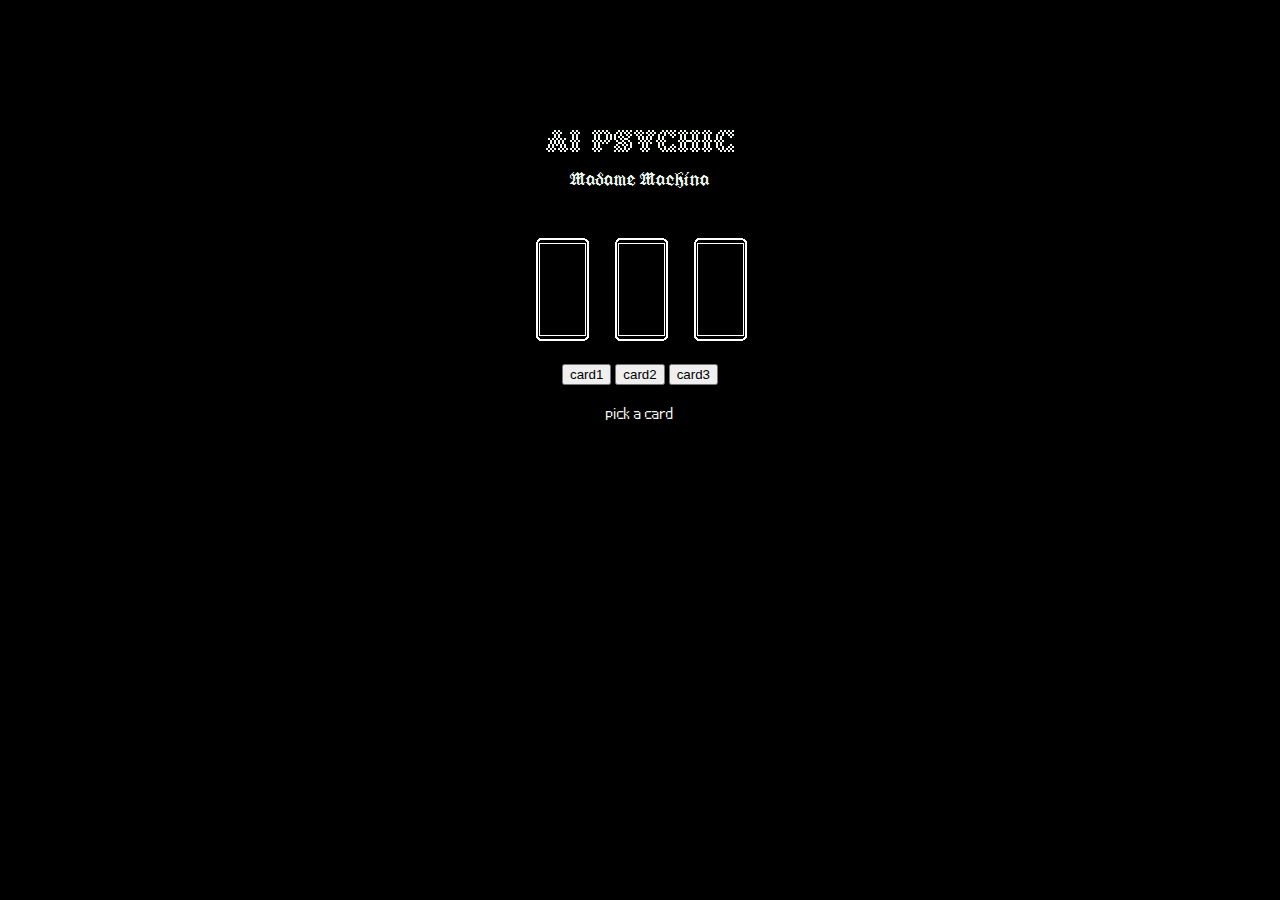
<file: CL_project1/index.html>
<!DOCTYPE html>
<html lang="en">

<head>
    <meta charset="UTF-8">
    <meta http-equiv="X-UA-Compatible" content="IE=edge">
    <meta name="viewport" content="width=device-width, initial-scale=1.0">
    <title>AI PSYCHIC</title>
    <link href="style.css" rel="stylesheet" />
</head>

<body>
    <div class="logo">
        <img alt="logo ai psychic" src="media\logo.png"></img>
        <p id="madame">Madame Machina</p>
    </div>

    <section class="project_container">
        <div>
            <img alt="card" src="media\card.png"></img>
            <img alt="card" src="media\card.png"></img>
            <img alt="card" src="media\card.png"></img>
        </div>
        <div class="cards">
            <button id="cardButton1">card1</button>
            <button id="cardButton2">card2</button>
            <button id="cardButton3">card3</button>
        </div>
        <p class="text">pick a card</p>
        <div class="info">
        <p class="text" id ="cardName"></p>
        <p class="text" id ="cardMeaning"></p>
        </div>

        
    </section>

   

    <script src="app.js"></script>
</body>

</html>
</file>
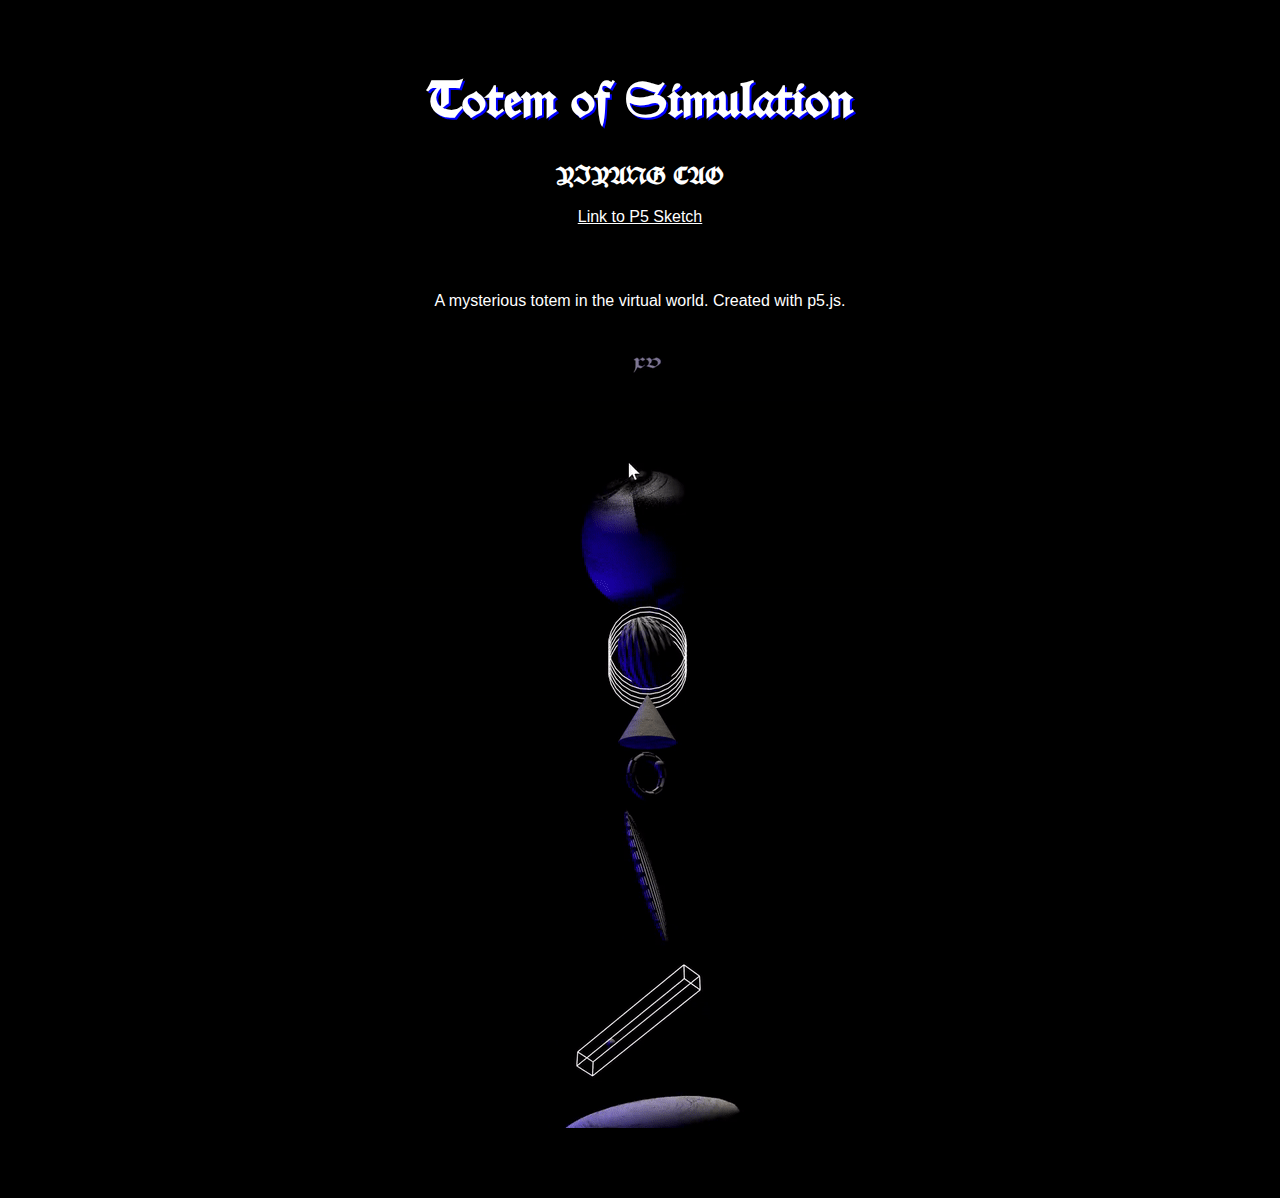
<file: CL_w0/index.html>
<html>
    <head>
        <title>Totem of Simulation</title>
        <link href="./style.css" rel="stylesheet"/>
    </head>
    <body>
        <h1>Totem of Simulation</h1>
        <h2>YIYANG CAO</h2>
        <a href="https://editor.p5js.org/lsdhoney/sketches/hTwNeBYOg" id="link"> Link to P5 Sketch</a>
        <p> A mysterious totem in the virtual world. Created with p5.js. </p>
        <div></div>
        <img alt="totem of simulation gif" src="ToS.gif"></img>
    </body>

</html>
</file>
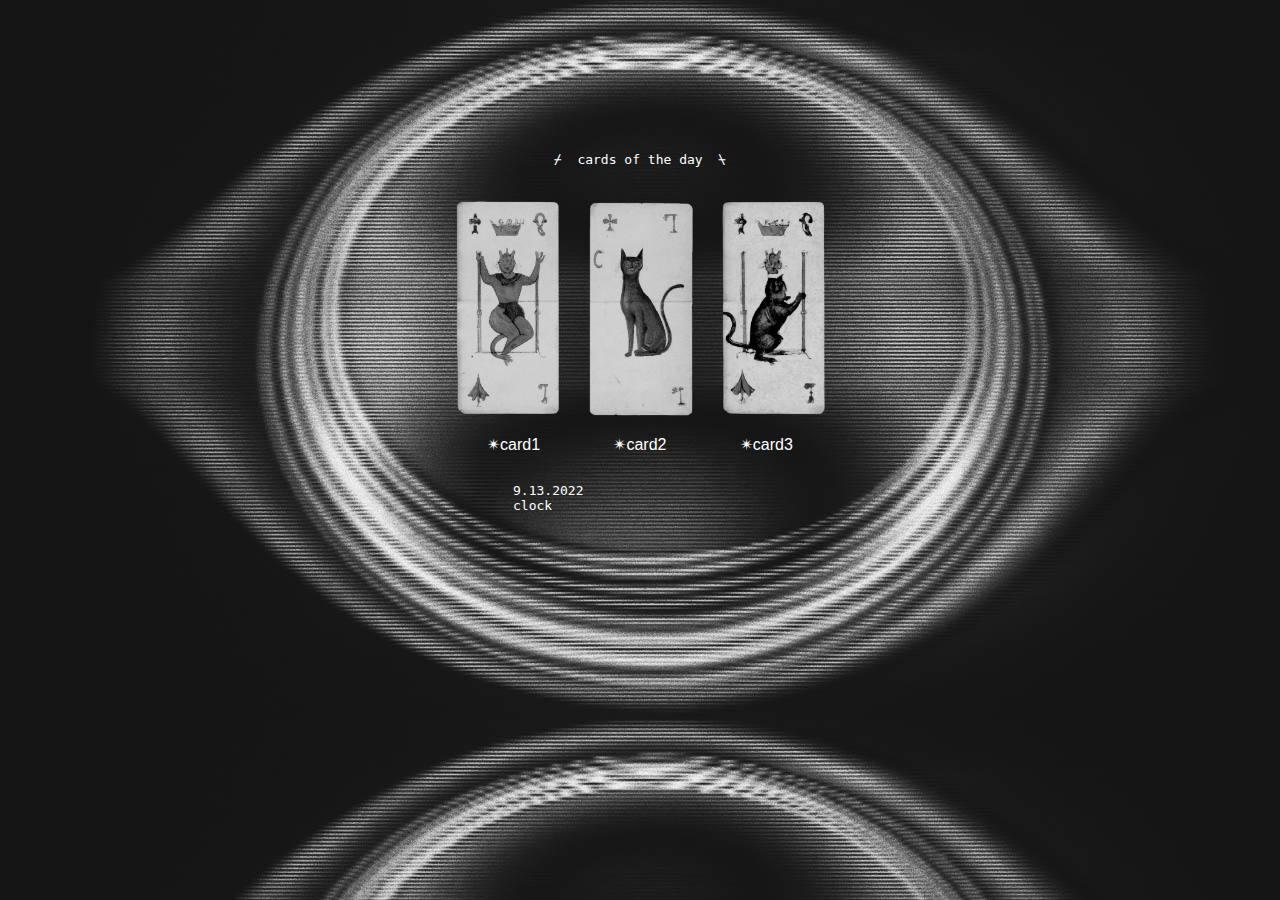
<file: CL_w1/index.html>
<!DOCTYPE html>
<html lang="en">
<head>
    <meta charset="UTF-8">
    <meta http-equiv="X-UA-Compatible" content="IE=edge">
    <meta name="viewport" content="width=device-width, initial-scale=1.0">
    <title>Daily Draw</title>
    <link href="./style.css" rel="stylesheet"/>
</head>
<body>
    <section class="main_box">
        <pre class="title">⌿  cards of the day  ⍀</pre>
        <section class="content">
            <img class="card" src="card2.png" alt="card1"/>
            <img class="card" src="cat.png" alt="card2"/>
            <img class="card" src="card3.png" alt="card3"/>
        </section>
        <section class="description">
            <p class="text">✴card1</p>
            <p class="text">✴card2</p>
            <p class="text">✴card3</p>
        </section>
        <pre class="text">
        9.13.2022
        clock
        </pre>
       
       
    </section>
    
</body>
</html>
</file>
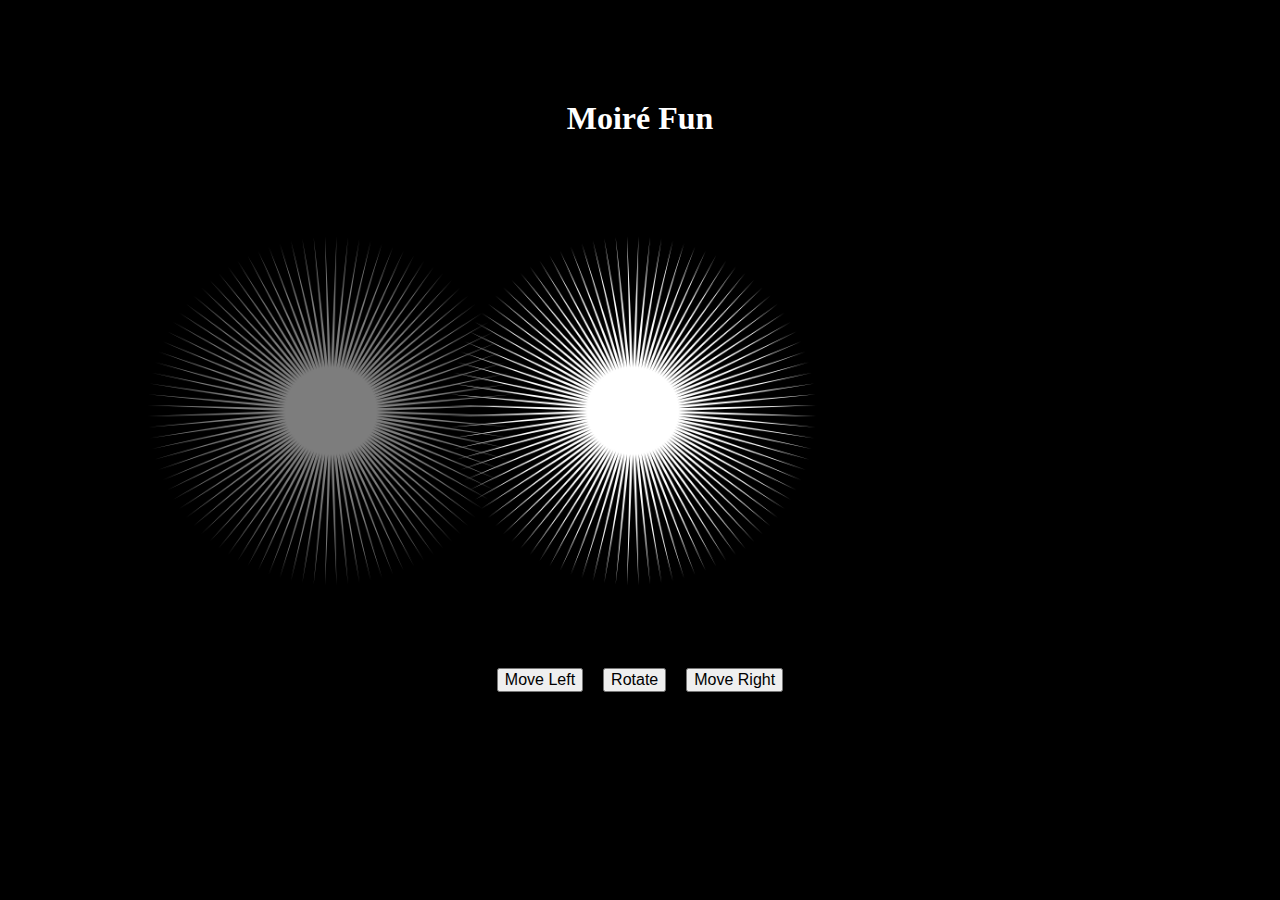
<file: CL_w2/index.html>
<!DOCTYPE html>
<html lang="en">
<head>
    <meta charset="UTF-8">
    <meta name="viewport" content="width=device-width, initial-scale=1.0">
    <link href="style.css" rel="stylesheet"/>
    <title>Moire Fun</title>
</head>
<body>
    <h1 class="project__heading"> Moiré Fun </h1>
    <div id="project__image">    
        <img id="whiteStar" alt="white star" src="star2.png"></img>
        <img id="greyStar" alt="grey star" src="star1.png"></img>
    </div>
    
    <div class="project__container">
        <button id="buttonLeft"class="project__button">Move Left</button>
        <button id="buttonRot" class="project__button"> Rotate </button>
        <button id="buttonRight"class="project__button">Move Right</button>
    </div>
    
    
    <script src="app.js"></script>
</body>
</html>
</file>
<file: CL_project1/style.css>
@font-face {
    font-family: 'gothic'; /*a name to be used later*/
    src: url('gothicPixels.ttf'); /*URL to font*/
}

@font-face {
    font-family: 'nintendo'; /*a name to be used later*/
    src: url('Nintendo-DS-BIOS.ttf'); /*URL to font*/
}


body {
    background-color: black;
}

.logo {
    display:flex;
    align-items: center;
    flex-direction: column;
    justify-content: center;
    margin-top: 10%;
}

.project_container {
    display: flex;
    flex-direction: column;
    justify-content: center;
    align-items: center;
    margin: 20px;
    
}

#madame {
    font-family: 'gothic';
    color:#f0f6f0;
}

.text {
    font-family: 'nintendo';
    font-size: 20px;
    color:#f0f6f0;
}

.info {
    text-align: center;
    width: 50%;
}
</file>
<file: CL_w0/style.css>
@font-face {
    font-family: 'gothic'; /*a name to be used later*/
    src: url('AlteSchwabacher.ttf'); /*URL to font*/
}

body {
    background-color: black;
    margin: 70 auto;
}

h1 {
    color:white;
    font-size: 50px;
    font-family: 'gothic';
    text-align: center;
    text-shadow: 2px 2px blue;
}

h2 {
    color:white;
    font-family: 'gothic';
    text-align: center;
}

p {
    color:white;
    text-align: center;
    font-family: Arial, Helvetica, sans-serif;
    padding-top: 50px;
}

a {
    color:white;
    display:block;
    text-align:center;
    font-family: Arial, Helvetica, sans-serif;
    
}

img {
    display: block;
    margin: 0 auto;
}
</file>
<file: CL_w1/style.css>
body {
    background-image: url("4.jpg");
    background-size: cover;
    font-family: Arial, Helvetica, sans-serif;
}

.main_box {
    margin-left: auto;
    margin-right: auto;
    margin-top: 12%;
    display: block;
    align-items: center;
    width:30%;
}

.title {
    color:white;
    text-align: center;
}

.content {
    margin-top: 30px;
    display: flex;
    justify-content: space-between;
}

.card {
    width: 30%;
    height: auto;
}

.description {
    display: flex;
    justify-content: space-around;
}

.text {
    color: white;
}
</file>
<file: CL_w2/style.css>
body {
    background-color:black;
    font-family:'Times New Roman', Times, serif

}
.project__heading {
    text-align: center;
    color: white;
    margin-top: 100px;

}

.project__container {
    display: flex;
    flex-direction: row;
    justify-content: center;
}


.project__button {
    font-size: 16px;
    margin: 10px;
}

#project__image {
    position: relative;
    display: flex;
    justify-content: center;
    align-items: center;
    
}

#greyStar {
    width: 500px;
    height: 500px;
    position: absolute;
    left: 80px;
}

#whiteStar {
    width: 500px;
    height: 500px;
    rotate: 0deg;
}
</file>
